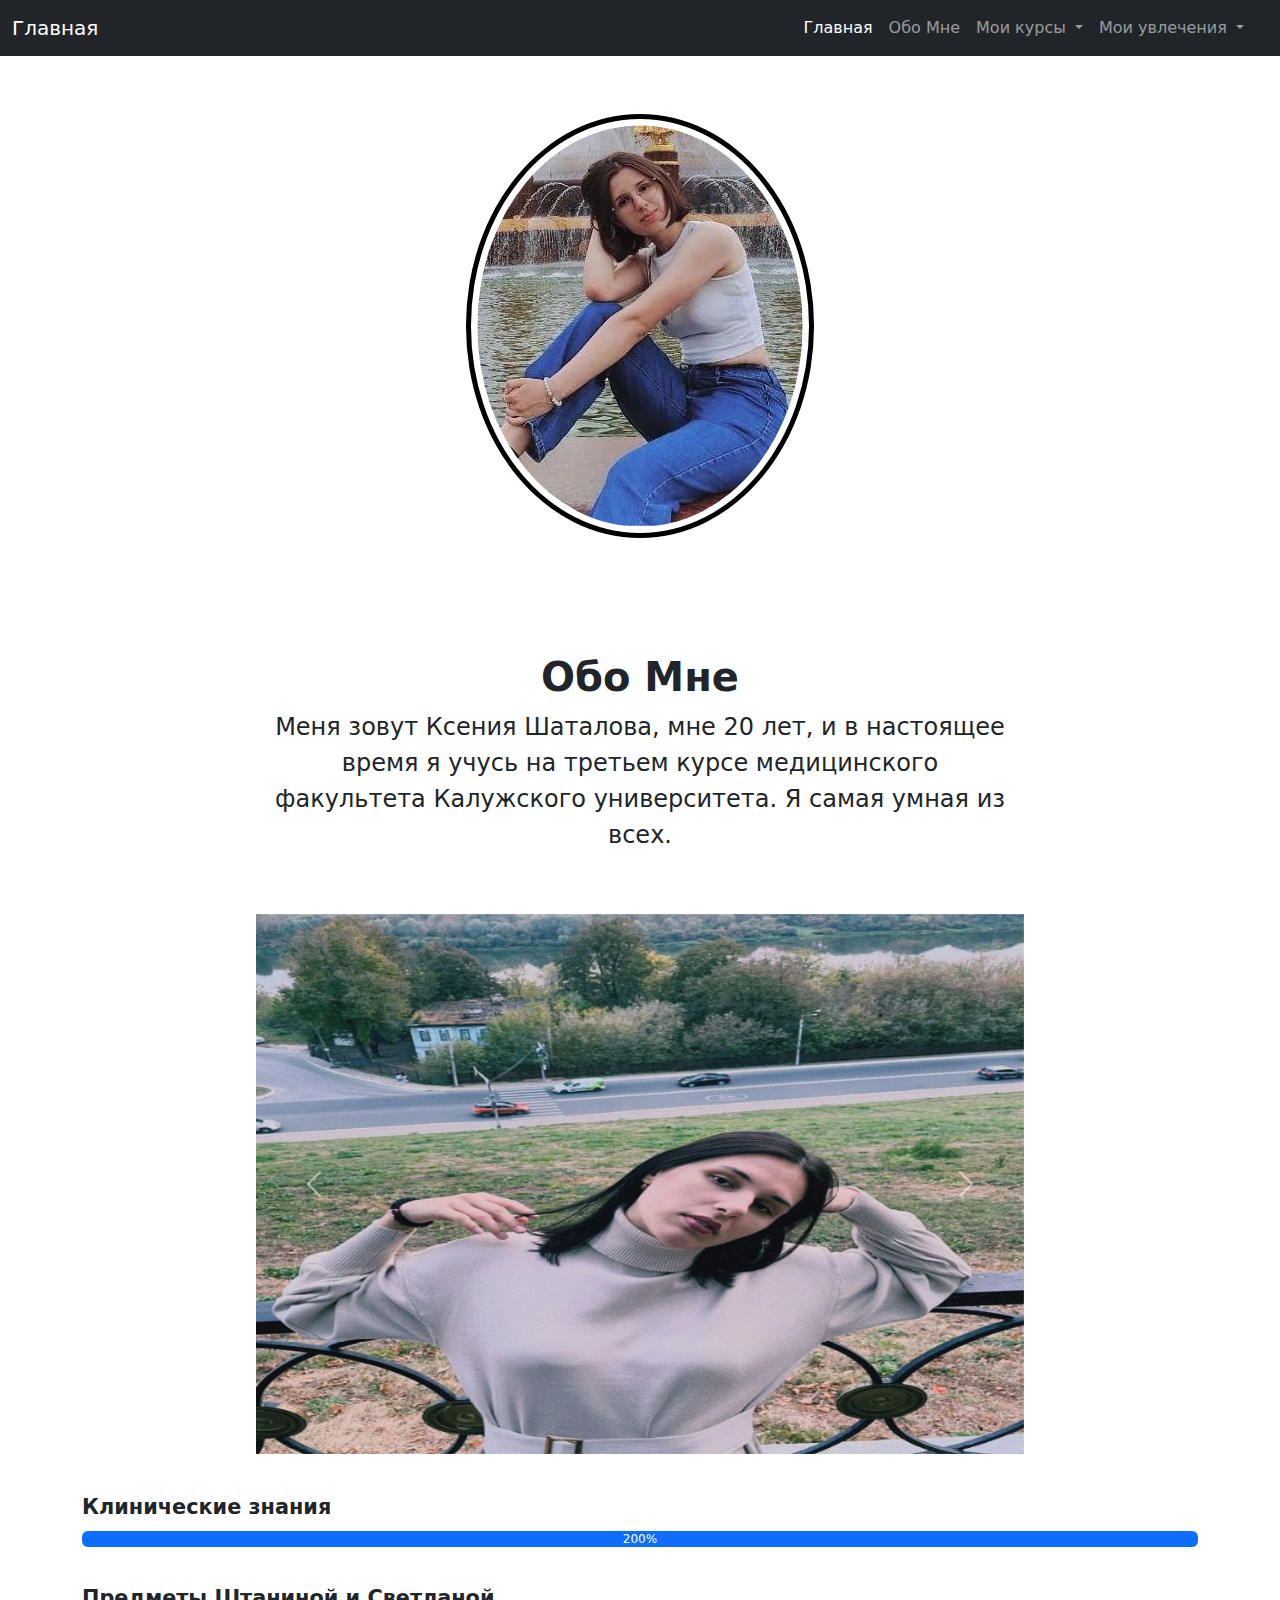
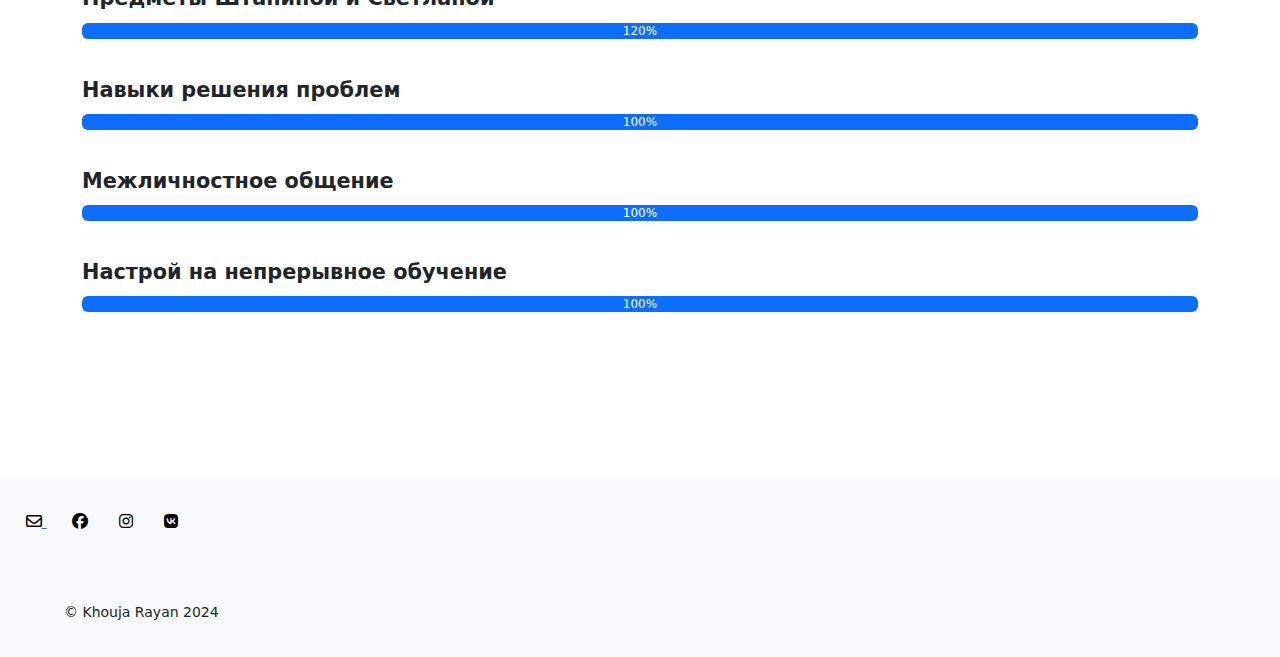
<file: index.html>
<!DOCTYPE html>
<html lang="en">
<head>
    <meta charset="UTF-8">
    <meta name="viewport" content="width=device-width, initial-scale=1.0">
    <link rel="stylesheet" href="css/style.css">
    <link href="https://cdn.jsdelivr.net/npm/bootstrap@5.3.3/dist/css/bootstrap.min.css" rel="stylesheet" integrity="sha384-QWTKZyjpPEjISv5WaRU9OFeRpok6YctnYmDr5pNlyT2bRjXh0JMhjY6hW+ALEwIH" crossorigin="anonymous">
    <link rel="stylesheet" href="https://cdnjs.cloudflare.com/ajax/libs/font-awesome/6.6.0/css/all.min.css">
    <link href="css/lightbox.css" rel="stylesheet">
    <link rel="icon" href="images/favicon.png" type="image/png">
    <title>Д.К.С</title>
</head>
<body class="light-mode">
  <a href="#main" tabindex="0">Skip to main content</a>
    <header>
        <nav class="navbar navbar-expand-lg navbar-dark bg-dark fixed-top">
            <div class="container-fluid">
              <a class="navbar-brand" href="#">Главная</a>
              <button class="navbar-toggler" type="button" data-bs-toggle="offcanvas" data-bs-target="#offcanvasDarkNavbar" aria-controls="offcanvasDarkNavbar" aria-label="Toggle navigation">
                <span class="navbar-toggler-icon"></span>
              </button>
              <div class="offcanvas offcanvas-end text-bg-dark" tabindex="-1" id="offcanvasDarkNavbar" aria-labelledby="offcanvasDarkNavbarLabel">
                <div class="offcanvas-header">
                  <span class="offcanvas-title" id="offcanvasDarkNavbarLabel">меню</span>
                  <button type="button" class="btn-close btn-close-white" data-bs-dismiss="offcanvas" aria-label="Close"></button>
                </div>
                <div class="offcanvas-body">
                  <ul class="navbar-nav justify-content-end flex-grow-1 pe-3">
                    <li class="nav-item">
                      <a class="nav-link active" aria-current="page" href="index.html">Главная</a>
                    </li>
                    <li class="nav-item">
                      <a class="nav-link" href="about_me.html">Обо Мне</a>
                    </li>
                    <li class="nav-item dropdown">
                        <a class="nav-link dropdown-toggle" href="my_courses.html" role="button" data-bs-toggle="dropdown" aria-expanded="false">
                          Мои курсы
                        </a>
                        <ul class="dropdown-menu dropdown-menu-dark">
                          <li><a class="dropdown-item" href="my_courses.html#tksu">Калужский государственный<br>университет</a></li>
                        </ul>
                      </li>
                      <li class="nav-item dropdown">
                          <a class="nav-link dropdown-toggle" href="my_hobbies.html" role="button" data-bs-toggle="dropdown" aria-expanded="false">
                            Мои увлечения
                          </a>
                          <ul class="dropdown-menu dropdown-menu-dark">
                            <li><a class="dropdown-item" href="my_hobbies.html#learning">Прогресс</a></li>
                            <li>
                              <hr class="dropdown-divider">
                            </li>
                            <li><a class="dropdown-item" href="my_hobbies.html#staying_fit">Оставаться в форме</a></li>
                          </ul>
                      </li>
                  </ul>
                </div>
              </div>
            </div>
          </nav>
    </header>

    
<figure class="my_photo"><img src="images/Ksousha.jpg" alt="My professional photo" title="Yeah, this is me :&#41;">
</figure>
<div class="container">
  <div class="row justify-content-md-center">
    <div class="col-12 col-md-10 col-lg-8">

   
<section id="main">
    <h1 tabindex="0">Обо Мне</h1>
    <p>Меня зовут Ксения Шаталова, мне 20 лет, и в настоящее время я учусь на третьем курсе медицинского факультета Калужского
    университета. Я самая умная из всех.</p>
</section>
</div>
</div>
</div>

<div class="carrousel">
     <div id="carouselExampleAutoplaying" class="carousel slide" data-bs-ride="carousel">
      <div class="carousel-inner">
      <div class="carousel-item active">
      <img src="images/Ksousha_1.jpg" class="d-block w-100" alt="Yeah i'm beautiful">
      </div>
      <div class="carousel-item">
      <img src="images/Ksousha_7.jpg" class="d-block w-100" alt="Me in the sea">
      </div>
      <div class="carousel-item">
      <img src="images/Ksousha_8.jpg" class="d-block w-100" alt="Me in the sea too">
      </div>
      <div class="carousel-item">
      <img src="images/Ksousha_4.jpg" class="d-block w-100" alt="Me at the Museum">
      </div>
    </div>
     <button class="carousel-control-prev" type="button" data-bs-target="#carouselExampleAutoplaying" data-bs-slide="prev">
      <span class="carousel-control-prev-icon" aria-hidden="true"></span>
      <span class="visually-hidden">Previous</span>
    </button>
    <button class="carousel-control-next" type="button" data-bs-target="#carouselExampleAutoplaying" data-bs-slide="next">
      <span class="carousel-control-next-icon" aria-hidden="true"></span>
      <span class="visually-hidden">Next</span>
    </button>
  </div>
</div>


<div class="container skills-container">
  <div class="row">
      <div class="col-12 skill">
          <span class="skill-name">Клинические знания</span>
          <div class="progress">
              <div class="progress-bar" style="width: 100%;">200%</div>
          </div>
      </div>

      <div class="col-12 skill">
          <span class="skill-name">Предметы Штаниной и Светланой</span>
          <div class="progress">
              <div class="progress-bar" style="width: 100%;">120%</div>
          </div>
      </div>

      <div class="col-12 skill">
          <span class="skill-name">Навыки решения проблем</span>
          <div class="progress">
              <div class="progress-bar" style="width: 100%;">100%</div>
          </div>
      </div>

      <div class="col-12 skill">
          <span class="skill-name">Межличностное общение</span>
          <div class="progress">
              <div class="progress-bar" style="width: 100%;">100%</div>
          </div>
      </div>

      <div class="col-12 skill">
          <span class="skill-name">Настрой на непрерывное обучение</span>
          <div class="progress">
              <div class="progress-bar" style="width: 100%;">100%</div>
          </div>
      </div>
  </div>
</div>

<!-- Fenêtre modale pour envoyer un email -->
<div class="modal fade" id="emailModal" tabindex="-1" aria-labelledby="emailModalLabel" aria-hidden="true">
  <div class="modal-dialog">
      <div class="modal-content">
          <div class="modal-header">
              <span class="modal-title" id="emailModalLabel">Send an email</span>
              <button type="button" class="btn-close" data-bs-dismiss="modal" aria-label="Close"></button>
          </div>
          <div class="modal-body">
              <form id="emailForm">
                  <div class="mb-3">
                      <label for="emailAddress" class="form-label">Your email</label>
                      <input type="email" class="form-control" id="emailAddress" required>
                  </div>
                  <div class="mb-3">
                      <label for="emailSubject" class="form-label">Subject</label>
                      <input type="text" class="form-control" id="emailSubject" required>
                  </div>
                  <div class="mb-3">
                      <label for="emailBody" class="form-label">Message</label>
                      <textarea class="form-control" id="emailBody" rows="3" required></textarea>
                  </div>
                  <button type="submit" class="btn btn-primary">Send</button>
              </form>
          </div>
      </div>
  </div>
</div>
<!-- Toast de confirmation d'envoi d'email -->
<div class="toast-container position-fixed bottom-0 end-0 p-3">
  <div id="emailToast" class="toast" role="alert" aria-live="assertive" aria-atomic="true">
      <div class="toast-header">
          <strong class="me-auto">Notification</strong>
          <button type="button" class="btn-close" data-bs-dismiss="toast" aria-label="Close"></button>
      </div>
      <div class="toast-body">
          Your email has been sent!
      </div>
  </div>
</div>


    <footer>

        <div class="icones">

          <!-- Bouton d'email qui ouvre la modale -->
        <a href="#" data-bs-toggle="modal" data-bs-target="#emailModal" aria-label="Send me an email">
          <i class="fa-regular fa-envelope" title="Send me an email"></i>
      </a>

            <a href="https://facebook.com" aria-label="Follow me on Facebook" target="_blank">
                <i class="fa-brands fa-facebook" title="Follow me on Facebook"></i></a>

            <a href="https://www.instagram.com/kkksht_up" aria-label="Follow me on Instagram" target="_blank">
            <i class="fa-brands fa-instagram" title="Follow me on Instagram"></i></a>

            <a href="https://vk.com/kkksht_up" aria-label="Follow me on VK" target="_blank">
            <i class="fa-brands fa-vk" title="Follow me on VK"></i></a>
        </div>

        <small>&copy; Khouja Rayan 2024</small>
    </footer>
    <script src="https://cdn.jsdelivr.net/npm/bootstrap@5.3.3/dist/js/bootstrap.bundle.min.js" integrity="sha384-YvpcrYf0tY3lHB60NNkmXc5s9fDVZLESaAA55NDzOxhy9GkcIdslK1eN7N6jIeHz" crossorigin="anonymous"></script>

    <script src="js/script.js"></script>

    <script src="js/lightbox-plus-jquery.js"></script>

</body>
</html>
</file>
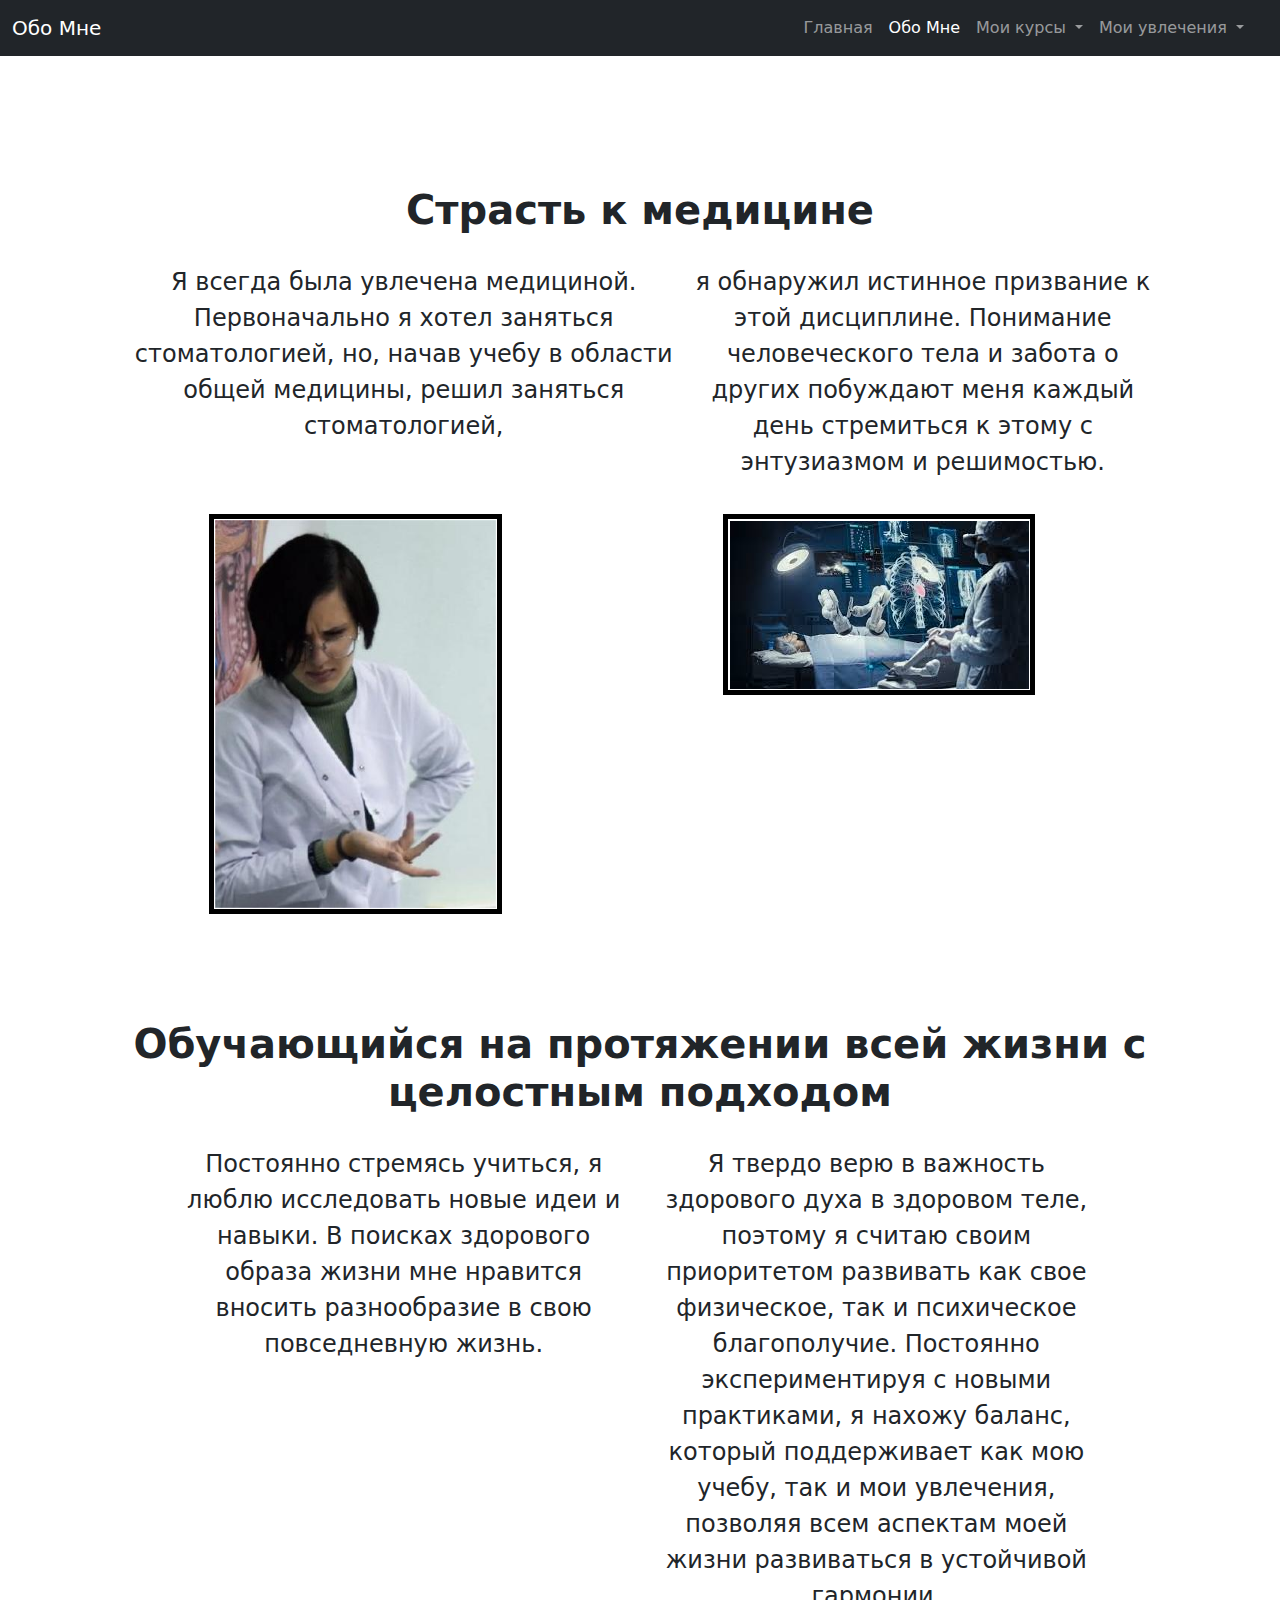
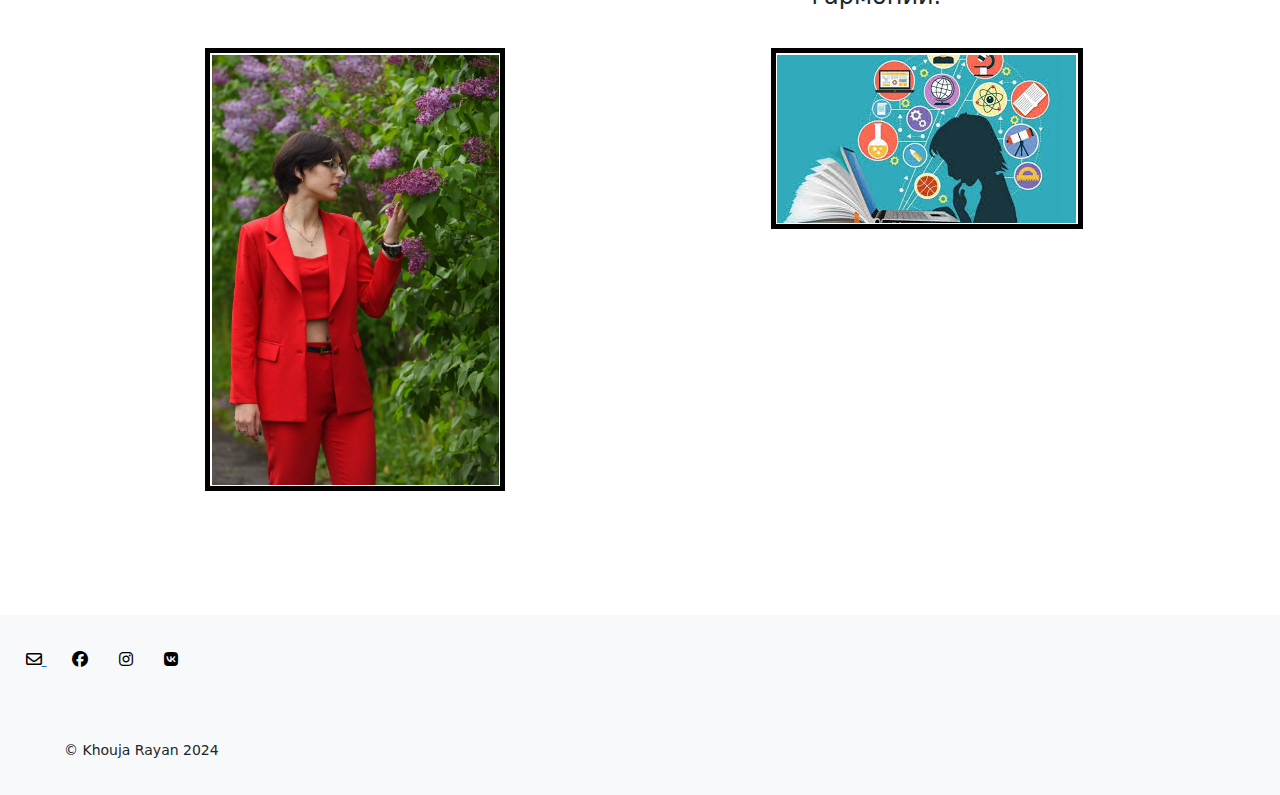
<file: about_me.html>
<!DOCTYPE html>
<html lang="en">
<head>
    <meta charset="UTF-8">
    <meta name="viewport" content="width=device-width, initial-scale=1.0">
    <link rel="stylesheet" href="css/style.css">
    <link href="https://cdn.jsdelivr.net/npm/bootstrap@5.3.3/dist/css/bootstrap.min.css" rel="stylesheet" integrity="sha384-QWTKZyjpPEjISv5WaRU9OFeRpok6YctnYmDr5pNlyT2bRjXh0JMhjY6hW+ALEwIH" crossorigin="anonymous">
    <link rel="stylesheet" href="https://cdnjs.cloudflare.com/ajax/libs/font-awesome/6.6.0/css/all.min.css">
    <link href="css/lightbox.css" rel="stylesheet">
    <link rel="icon" href="images/favicon.png" type="image/png">
    <title>Д.К.С</title>
</head>
<body>
  <a href="#main" tabindex="0">Skip to main content</a>
    <header>
        <nav class="navbar navbar-expand-lg navbar-dark bg-dark fixed-top">
            <div class="container-fluid">
              <a class="navbar-brand" href="#">Обо Мне</a>
              <button class="navbar-toggler" type="button" data-bs-toggle="offcanvas" data-bs-target="#offcanvasDarkNavbar" aria-controls="offcanvasDarkNavbar" aria-label="Toggle navigation">
                <span class="navbar-toggler-icon"></span>
              </button>
              <div class="offcanvas offcanvas-end text-bg-dark" tabindex="-1" id="offcanvasDarkNavbar" aria-labelledby="offcanvasDarkNavbarLabel">
                <div class="offcanvas-header">
                  <span class="offcanvas-title" id="offcanvasDarkNavbarLabel">меню</span>
                  <button type="button" class="btn-close btn-close-white" data-bs-dismiss="offcanvas" aria-label="Close"></button>
                </div>
                <div class="offcanvas-body">
                  <ul class="navbar-nav justify-content-end flex-grow-1 pe-3">
                    <li class="nav-item">
                      <a class="nav-link" aria-current="page" href="index.html">Главная</a>
                    </li>
                    <li class="nav-item">
                      <a class="nav-link active" href="about_me.html">Обо Мне</a>
                    </li>
                    <li class="nav-item dropdown">
                        <a class="nav-link dropdown-toggle" href="my_courses.html" role="button" data-bs-toggle="dropdown" aria-expanded="false">
                          Мои курсы
                        </a>
                        <ul class="dropdown-menu dropdown-menu-dark">
                          <li><a class="dropdown-item" href="my_courses.html#tksu">Калужский государственный<br>университет</a></li>
                        </ul>
                      </li>
                      <li class="nav-item dropdown">
                          <a class="nav-link dropdown-toggle" href="my_hobbies.html" role="button" data-bs-toggle="dropdown" aria-expanded="false">
                            Мои увлечения
                          </a>
                          <ul class="dropdown-menu dropdown-menu-dark">
                            <li><a class="dropdown-item" href="my_hobbies.html#learning">Прогресс</a></li>
                            <li>
                              <hr class="dropdown-divider">
                            </li>
                            <li><a class="dropdown-item" href="my_hobbies.html#staying_fit">Оставаться в форме</a></li>
                          </ul>
                      </li>
                  </ul>
                </div>
              </div>
            </div>
          </nav>
    </header>
    
    

  <div class="container">
    <div class="row justify-content-md-center">

      <section id="main">
        <h1>Страсть к медицине</h1>
        <div class="text col-12 col-md-10 col-lg-6">
        <p>Я всегда была увлечена медициной. Первоначально я хотел заняться стоматологией, но, начав учебу в области общей
        медицины, решил заняться стоматологией,</p>
          </div>
          <div class="text col-12 col-md-10 col-lg-5">
          <p>я обнаружил истинное призвание к этой дисциплине. Понимание человеческого тела и забота о других побуждают меня каждый
          день стремиться к этому с энтузиазмом и решимостью.</p>
        </div>
      </section>

      <div class="images col-12 col-md-10 col-lg-5">
        <figure>
          <a href="images/Ksousha_6.jpg" data-lightbox="image-1" data-title="">
        <img src="images/Ksousha_6.jpg" height="400vh"  alt="Medicine: A Journey of Understanding, Compassion, and the Pursuit of Knowledge">
        </a>
        <figcaption></figcaption>
        </figure>
      </div>

      <div class="images col-12 col-md-10 col-lg-6">
      <figure>
        <a href="images/medecine_et_technologie.jpg" data-lightbox="image-1" data-title="">
      <img src="images/medecine_et_technologie.jpg" alt="Medicine: A Commitment to Healing and Scientific Exploration">
      </a>
      <figcaption></figcaption>
      </figure>
      </div>
    

    <section>
      <h1>Обучающийся на протяжении всей жизни с целостным подходом</h1>
      <div class="text col-12 col-md-10 col-lg-5">
        <p>Постоянно стремясь учиться, я люблю исследовать новые идеи и навыки. В поисках здорового образа жизни мне нравится
        вносить разнообразие в свою повседневную жизнь.</p>
      </div>

      <div class="text col-12 col-md-10 col-lg-5">
        <p>Я твердо верю в важность здорового духа в здоровом теле, поэтому я считаю своим приоритетом развивать как свое
        физическое, так и психическое благополучие. Постоянно экспериментируя с новыми практиками, я нахожу баланс, который
        поддерживает как мою учебу, так и мои увлечения, позволяя всем аспектам моей жизни развиваться в устойчивой гармонии.</p>
      </div>
    </section>

    <div class="images col-12 col-md-10 col-lg-6">
      <figure>
        <a href="images/Ksousha_8.jpg" data-lightbox="image-1" data-title="">
        <img src="images/Ksousha_8.jpg" width="300vh" alt="A Healthy Mind in a Healthy Body: Balancing Physical and Mental Well-being">
        </a>
      <figcaption></figcaption>
      </figure>
    </div>

    <div class="images col-12 col-md-10 col-lg-6">
      <figure>
        <a href="images/apprentissage.jpg" data-lightbox="image-1" data-title="">
      <img src="images/apprentissage.jpg" alt="Lifelong Learning: Embracing Growth and Knowledge at Every Step">
      </a>
      <figcaption></figcaption>
      </figure>
    </div>


  </div>
</div>



<!-- Fenêtre modale pour envoyer un email -->
<div class="modal fade" id="emailModal" tabindex="-1" aria-labelledby="emailModalLabel" aria-hidden="true">
  <div class="modal-dialog">
      <div class="modal-content">
          <div class="modal-header">
              <span class="modal-title" id="emailModalLabel">Send an email</span>
              <button type="button" class="btn-close" data-bs-dismiss="modal" aria-label="Close"></button>
          </div>
          <div class="modal-body">
              <form id="emailForm">
                  <div class="mb-3">
                      <label for="emailAddress" class="form-label">Your email</label>
                      <input type="email" class="form-control" id="emailAddress" required>
                  </div>
                  <div class="mb-3">
                      <label for="emailSubject" class="form-label">Subject</label>
                      <input type="text" class="form-control" id="emailSubject" required>
                  </div>
                  <div class="mb-3">
                      <label for="emailBody" class="form-label">Message</label>
                      <textarea class="form-control" id="emailBody" rows="3" required></textarea>
                  </div>
                  <button type="submit" class="btn btn-primary">Send</button>
              </form>
          </div>
      </div>
  </div>
</div>

<!-- Toast de confirmation d'envoi d'email -->
<div class="toast-container position-fixed bottom-0 end-0 p-3">
  <div id="emailToast" class="toast" role="alert" aria-live="assertive" aria-atomic="true">
      <div class="toast-header">
          <strong class="me-auto">Notification</strong>
          <button type="button" class="btn-close" data-bs-dismiss="toast" aria-label="Close"></button>
      </div>
      <div class="toast-body">
          Your email has been sent!
      </div>
  </div>
</div>


    <footer>
    
      <div class="icones">
    
        <!-- Bouton d'email qui ouvre la modale -->
        <a href="#" data-bs-toggle="modal" data-bs-target="#emailModal" aria-label="Send me an email">
          <i class="fa-regular fa-envelope" title="Send me an email"></i>
        </a>
    
        <a href="https://facebook.com" aria-label="Follow me on Facebook" target="_blank">
          <i class="fa-brands fa-facebook" title="Follow me on Facebook"></i></a>
    
        <a href="https://www.instagram.com/kkksht_up" aria-label="Follow me on Instagram" target="_blank">
          <i class="fa-brands fa-instagram" title="Follow me on Instagram"></i></a>
    
        <a href="https://vk.com/kkksht_up" aria-label="Follow me on VK" target="_blank">
          <i class="fa-brands fa-vk" title="Follow me on VK"></i></a>
      </div>
    
      <small>&copy; Khouja Rayan 2024</small>
    </footer>
    <script src="https://cdn.jsdelivr.net/npm/bootstrap@5.3.3/dist/js/bootstrap.bundle.min.js" integrity="sha384-YvpcrYf0tY3lHB60NNkmXc5s9fDVZLESaAA55NDzOxhy9GkcIdslK1eN7N6jIeHz" crossorigin="anonymous"></script>


    <script src="js/script.js"></script>

    <script src="js/lightbox-plus-jquery.js"></script>

</body>
</html>
</file>
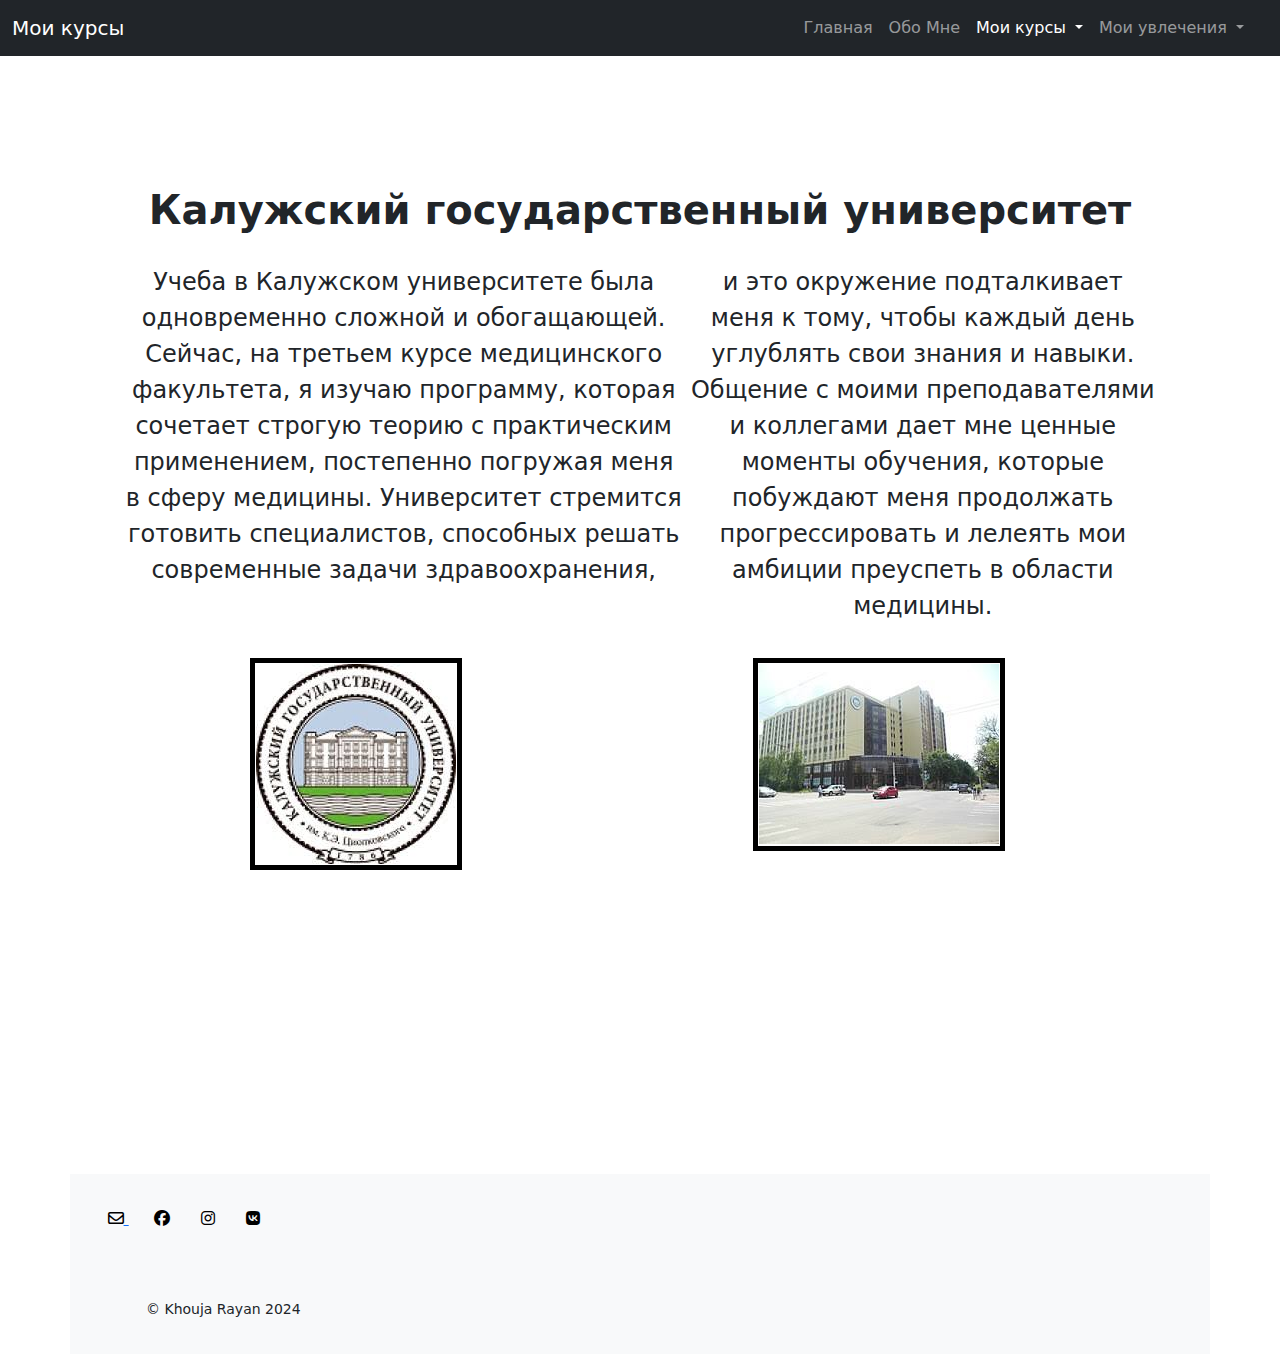
<file: my_courses.html>
<!DOCTYPE html>
<html lang="en">
<head>
    <meta charset="UTF-8">
    <meta name="viewport" content="width=device-width, initial-scale=1.0">
    <link rel="stylesheet" href="css/style.css">
    <link href="https://cdn.jsdelivr.net/npm/bootstrap@5.3.3/dist/css/bootstrap.min.css" rel="stylesheet" integrity="sha384-QWTKZyjpPEjISv5WaRU9OFeRpok6YctnYmDr5pNlyT2bRjXh0JMhjY6hW+ALEwIH" crossorigin="anonymous">
    <link rel="stylesheet" href="https://cdnjs.cloudflare.com/ajax/libs/font-awesome/6.6.0/css/all.min.css">
    <link href="css/lightbox.css" rel="stylesheet">
    <link rel="icon" href="images/favicon.png" type="image/png">
    <title>Д.К.С</title>
</head>
<body>
  <a href="#tksu" tabindex="0">Skip to main content</a>
    <header>
        <nav class="navbar navbar-expand-lg navbar-dark bg-dark fixed-top">
            <div class="container-fluid">
              <a class="navbar-brand" href="#">Мои курсы</a>
              <button class="navbar-toggler" type="button" data-bs-toggle="offcanvas" data-bs-target="#offcanvasDarkNavbar" aria-controls="offcanvasDarkNavbar" aria-label="Toggle navigation">
                <span class="navbar-toggler-icon"></span>
              </button>
              <div class="offcanvas offcanvas-end text-bg-dark" tabindex="-1" id="offcanvasDarkNavbar" aria-labelledby="offcanvasDarkNavbarLabel">
                <div class="offcanvas-header">
                  <h5 class="offcanvas-title" id="offcanvasDarkNavbarLabel">меню</h5>
                  <button type="button" class="btn-close btn-close-white" data-bs-dismiss="offcanvas" aria-label="Close"></button>
                </div>
                <div class="offcanvas-body">
                  <ul class="navbar-nav justify-content-end flex-grow-1 pe-3">
                    <li class="nav-item">
                      <a class="nav-link" aria-current="page" href="index.html">Главная</a>
                    </li>
                    <li class="nav-item">
                      <a class="nav-link" href="about_me.html">Обо Мне</a>
                    </li>
                    <li class="nav-item dropdown">
                        <a class="nav-link dropdown-toggle active" href="my_courses.html" role="button" data-bs-toggle="dropdown" aria-expanded="false">
                          Мои курсы
                        </a>
                        <ul class="dropdown-menu dropdown-menu-dark">
                          <li><a class="dropdown-item" href="my_courses.html#tksu">Калужский государственный<br>университет</a></li>
                        </ul>
                      </li>
                      <li class="nav-item dropdown">
                          <a class="nav-link dropdown-toggle" href="my_hobbies.html" role="button" data-bs-toggle="dropdown" aria-expanded="false">
                            Мои увлечения
                          </a>
                          <ul class="dropdown-menu dropdown-menu-dark">
                            <li><a class="dropdown-item" href="my_hobbies.html#learning">Прогресс</a></li>
                            <li>
                              <hr class="dropdown-divider">
                            </li>
                            <li><a class="dropdown-item" href="my_hobbies.html#staying_fit">Оставаться в форме</a></li>
                          </ul>
                      </li>
                  </ul>
                </div>
              </div>
            </div>
          </nav>
    </header>
    

    <div class="container">
      <div class="row justify-content-md-center">


        <section id="tksu">
          <h1>Калужский государственный университет</h1>
          <div class="text col-12 col-md-10 col-lg-6">
          <p>Учеба в Калужском университете была одновременно сложной и обогащающей. Сейчас, на третьем курсе медицинского
          факультета, я изучаю программу, которая сочетает строгую теорию с практическим применением, постепенно погружая меня в
          сферу медицины. Университет стремится готовить специалистов, способных решать современные задачи здравоохранения,</p>
            </div>
            <div class="text col-12 col-md-10 col-lg-5">
            <p>и это окружение подталкивает меня к тому, чтобы каждый день углублять свои знания и навыки. Общение с моими
            преподавателями и коллегами дает мне ценные моменты обучения, которые побуждают меня продолжать прогрессировать и
            лелеять мои амбиции преуспеть в области медицины.</p>
          </div>
        </section>
  
        <div class="images col-12 col-md-10 col-lg-5">
          <figure>
            <a href="images/tksu_logo.jpg" data-lightbox="image-1" data-title="">
          <img src="images/tksu_logo.jpg" alt="Emblem of the University of Kaluga, symbol of excellence and commitment">
          </a>
          <figcaption></figcaption>
          </figure>
        </div>
  
        <div class="images col-12 col-md-10 col-lg-6">
        <figure>
          <a href="images/tksu.jpg" data-lightbox="image-1" data-title="">
        <img src="images/tksu.jpg" alt="University of Kaluga: Where my passion for medicine comes to life">
        </a>
        <figcaption></figcaption>
        </figure>
        </div>

        <div class="col-12">
        <iframe class="map" src="https://www.google.com/maps/embed?pb=!1m18!1m12!1m3!1d1276.7113183375052!2d36.27228189855295!3d54.50923209521091!2m3!1f0!2f0!3f0!3m2!1i1024!2i768!4f13.1!3m3!1m2!1s0x4134bbc4d673a31f%3A0x74b9ba83a1104cf5!2sKaluzhskiy%20Gosudarstvennyy%20Universitet%20Im.%20K.%20E.%20Tsiolkovskogo!5e1!3m2!1sde!2sde!4v1731618065168!5m2!1sde!2sde" allowfullscreen="" loading="lazy" referrerpolicy="no-referrer-when-downgrade" title="Google maps Showing the location of the State University of Kaluga"></iframe>
        </div>
      
  
<!-- Fenêtre modale pour envoyer un email -->
<div class="modal fade" id="emailModal" tabindex="-1" aria-labelledby="emailModalLabel" aria-hidden="true">
  <div class="modal-dialog">
      <div class="modal-content">
          <div class="modal-header">
              <span class="modal-title" id="emailModalLabel">Send an email</span>
              <button type="button" class="btn-close" data-bs-dismiss="modal" aria-label="Close"></button>
          </div>
          <div class="modal-body">
              <form id="emailForm">
                  <div class="mb-3">
                      <label for="emailAddress" class="form-label">Your email</label>
                      <input type="email" class="form-control" id="emailAddress" required>
                  </div>
                  <div class="mb-3">
                      <label for="emailSubject" class="form-label">Subject</label>
                      <input type="text" class="form-control" id="emailSubject" required>
                  </div>
                  <div class="mb-3">
                      <label for="emailBody" class="form-label">Message</label>
                      <textarea class="form-control" id="emailBody" rows="3" required></textarea>
                  </div>
                  <button type="submit" class="btn btn-primary">Send</button>
              </form>
          </div>
      </div>
  </div>
</div>
<!-- Toast de confirmation d'envoi d'email -->
<div class="toast-container position-fixed bottom-0 end-0 p-3">
  <div id="emailToast" class="toast" role="alert" aria-live="assertive" aria-atomic="true">
      <div class="toast-header">
          <strong class="me-auto">Notification</strong>
          <button type="button" class="btn-close" data-bs-dismiss="toast" aria-label="Close"></button>
      </div>
      <div class="toast-body">
          Your email has been sent!
      </div>
  </div>
</div>


    <footer>
    
      <div class="icones">
    
        <!-- Bouton d'email qui ouvre la modale -->
        <a href="#" data-bs-toggle="modal" data-bs-target="#emailModal" aria-label="Send me an email">
          <i class="fa-regular fa-envelope" title="Send me an email"></i>
        </a>
    
        <a href="https://facebook.com" aria-label="Follow me on Facebook" target="_blank">
          <i class="fa-brands fa-facebook" title="Follow me on Facebook"></i></a>
    
        <a href="https://www.instagram.com/kkksht_up" aria-label="Follow me on Instagram" target="_blank">
          <i class="fa-brands fa-instagram" title="Follow me on Instagram"></i></a>
    
        <a href="https://vk.com/kkksht_up" aria-label="Follow me on VK" target="_blank">
          <i class="fa-brands fa-vk" title="Follow me on VK"></i></a>
      </div>
    
      <small>&copy; Khouja Rayan 2024</small>
    </footer>
    <script src="https://cdn.jsdelivr.net/npm/bootstrap@5.3.3/dist/js/bootstrap.bundle.min.js" integrity="sha384-YvpcrYf0tY3lHB60NNkmXc5s9fDVZLESaAA55NDzOxhy9GkcIdslK1eN7N6jIeHz" crossorigin="anonymous"></script>

    <script src="js/script.js"></script>

    <script src="js/lightbox-plus-jquery.js"></script>

</body>
</html>
</file>
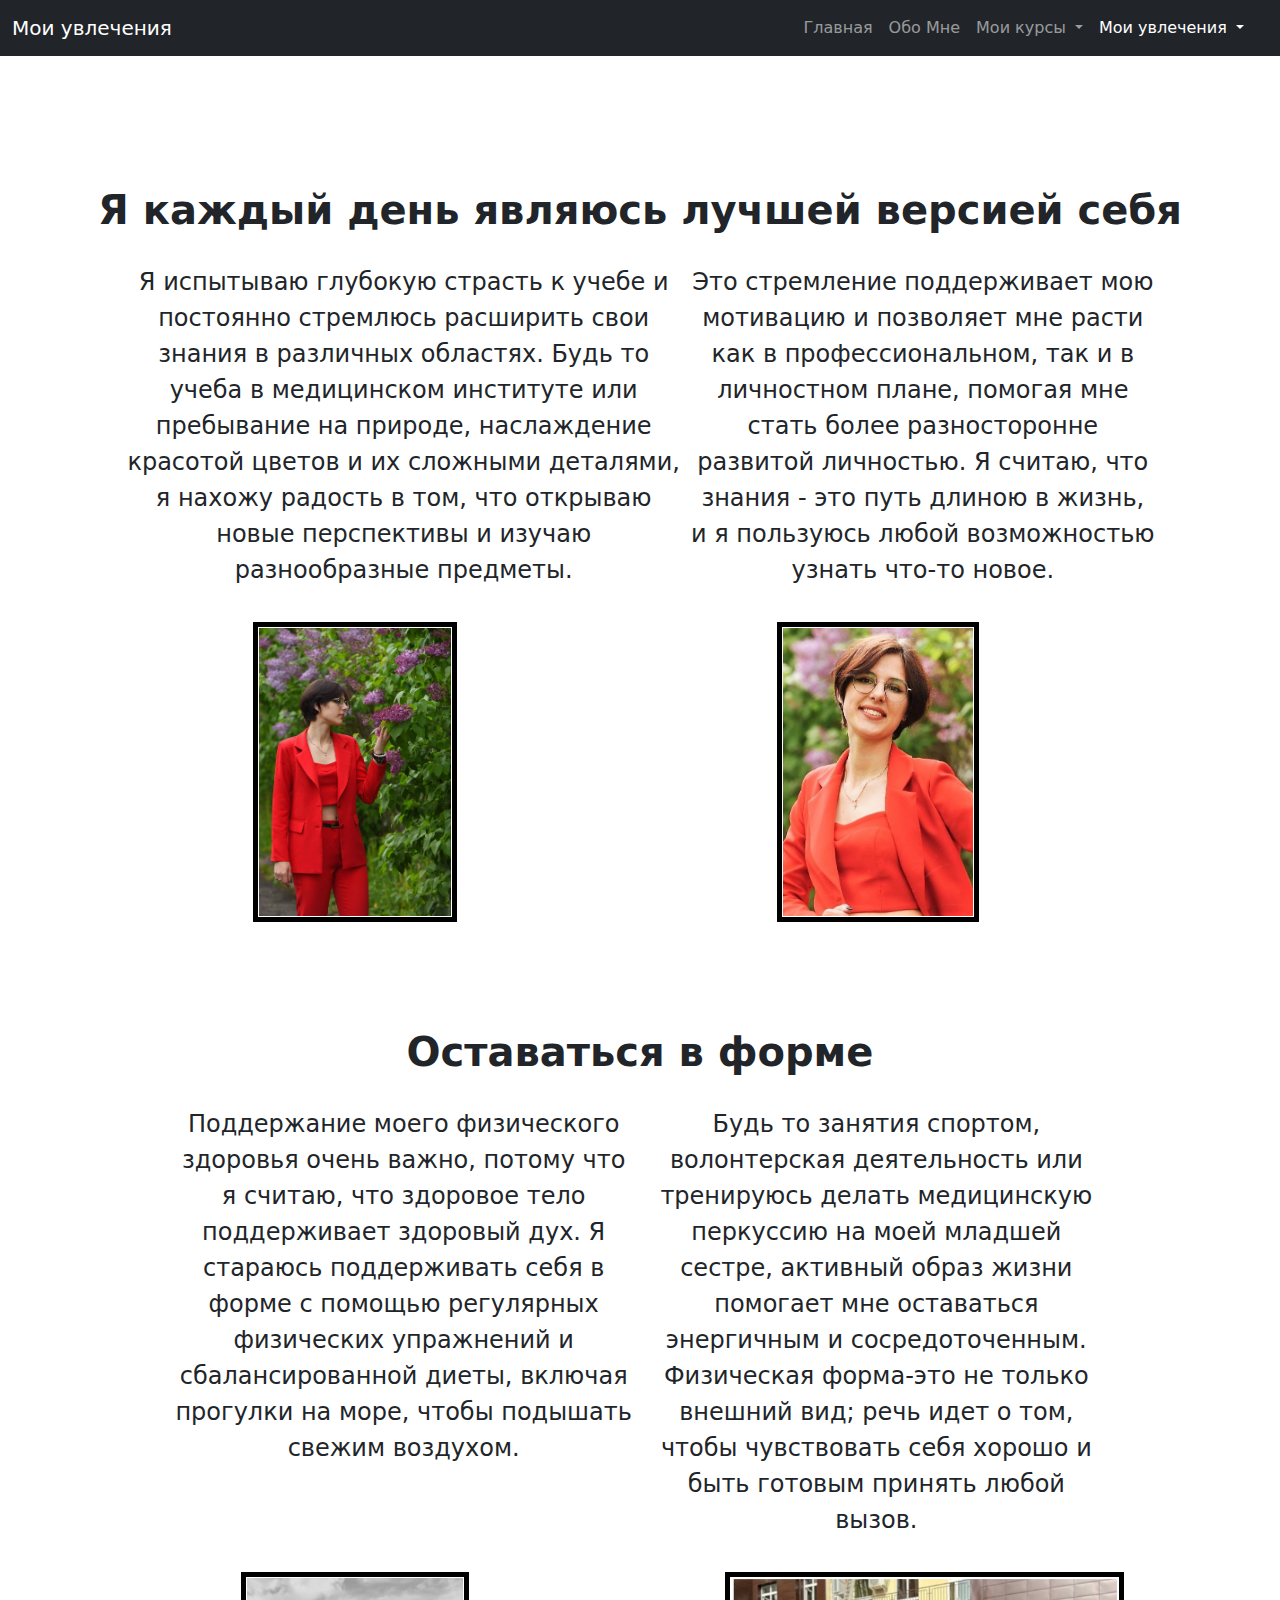
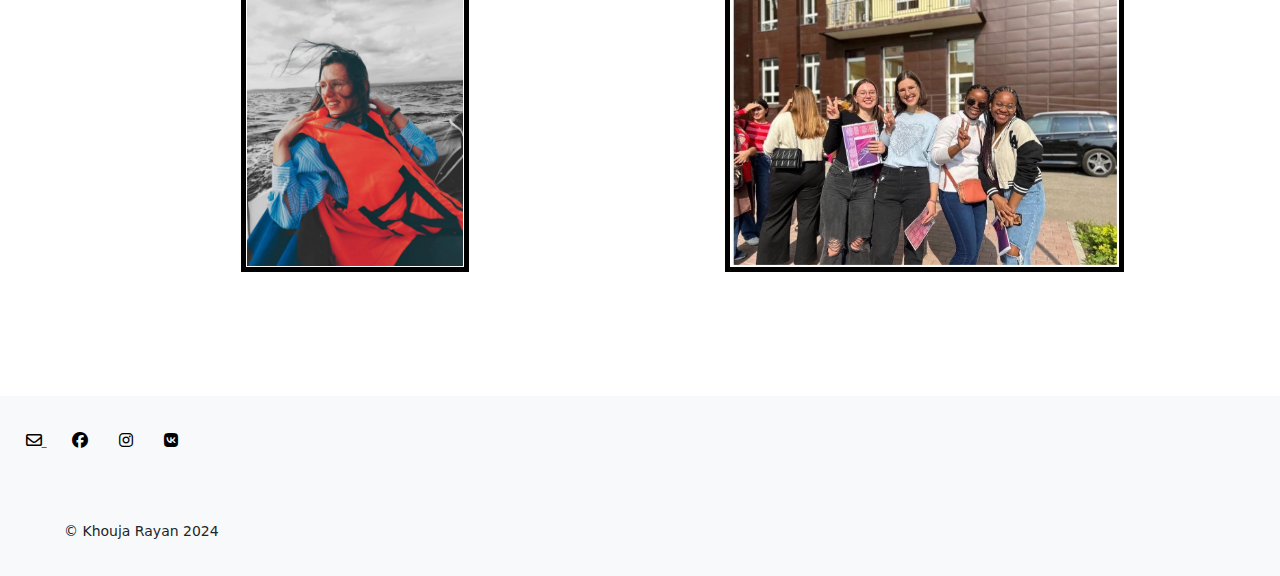
<file: my_hobbies.html>
<!DOCTYPE html>
<html lang="en">
<head>
    <meta charset="UTF-8">
    <meta name="viewport" content="width=device-width, initial-scale=1.0">
    <link rel="stylesheet" href="css/style.css">
    <link href="https://cdn.jsdelivr.net/npm/bootstrap@5.3.3/dist/css/bootstrap.min.css" rel="stylesheet" integrity="sha384-QWTKZyjpPEjISv5WaRU9OFeRpok6YctnYmDr5pNlyT2bRjXh0JMhjY6hW+ALEwIH" crossorigin="anonymous">
    <link rel="stylesheet" href="https://cdnjs.cloudflare.com/ajax/libs/font-awesome/6.6.0/css/all.min.css">
    <link href="css/lightbox.css" rel="stylesheet">
    <link rel="icon" href="images/favicon.png" type="image/png">
    <title>Д.К.С</title>
</head>
<body>
  <a href="#learning" tabindex="0">Skip to main content</a>
    <header>
        <nav class="navbar navbar-expand-lg navbar-dark bg-dark fixed-top">
            <div class="container-fluid">
              <a class="navbar-brand" href="#">Мои увлечения</a>
              <button class="navbar-toggler" type="button" data-bs-toggle="offcanvas" data-bs-target="#offcanvasDarkNavbar" aria-controls="offcanvasDarkNavbar" aria-label="Toggle navigation">
                <span class="navbar-toggler-icon"></span>
              </button>
              <div class="offcanvas offcanvas-end text-bg-dark" tabindex="-1" id="offcanvasDarkNavbar" aria-labelledby="offcanvasDarkNavbarLabel">
                <div class="offcanvas-header">
                  <span class="offcanvas-title" id="offcanvasDarkNavbarLabel">меню</span>
                  <button type="button" class="btn-close btn-close-white" data-bs-dismiss="offcanvas" aria-label="Close"></button>
                </div>
                <div class="offcanvas-body">
                  <ul class="navbar-nav justify-content-end flex-grow-1 pe-3">
                    <li class="nav-item">
                      <a class="nav-link" aria-current="page" href="index.html">Главная</a>
                    </li>
                    <li class="nav-item">
                      <a class="nav-link" href="about_me.html">Обо Мне</a>
                    </li>
                    <li class="nav-item dropdown">
                      <a class="nav-link dropdown-toggle" href="my_courses.html" role="button" data-bs-toggle="dropdown" aria-expanded="false">
                        Мои курсы
                      </a>
                      <ul class="dropdown-menu dropdown-menu-dark">
                        <li><a class="dropdown-item" href="my_courses.html#tksu">Калужский государственный<br>университет</a></li>
                      </ul>
                    </li>
                    <li class="nav-item dropdown">
                        <a class="nav-link dropdown-toggle active" href="my_hobbies.html" role="button" data-bs-toggle="dropdown" aria-expanded="false">
                          Мои увлечения
                        </a>
                        <ul class="dropdown-menu dropdown-menu-dark">
                          <li><a class="dropdown-item" href="my_hobbies.html#learning">Прогресс</a></li>
  
                          <li>
                            <hr class="dropdown-divider">
                          </li>
                          <li><a class="dropdown-item" href="my_hobbies.html#staying_fit">Оставаться в форме</a></li>
                        </ul>
                      </li>
                  </ul>
                </div>
              </div>
            </div>
          </nav>
    </header>
    


    <div class="container">
      <div class="row justify-content-md-center">


        <section id="learning">
          <h1>Я каждый день являюсь лучшей версией себя</h1>
          <div class="text col-12 col-md-10 col-lg-6">
          <p>Я испытываю глубокую страсть к учебе и постоянно стремлюсь расширить свои знания в различных областях. Будь то учеба в
          медицинском институте или пребывание на природе, наслаждение красотой цветов и их сложными деталями, я нахожу радость в
          том, что открываю новые перспективы и изучаю разнообразные предметы.</p>
            </div>
            <div class="text col-12 col-md-10 col-lg-5">
            <p>Это стремление поддерживает мою мотивацию и позволяет мне расти как в профессиональном, так и в личностном плане,
            помогая мне стать более разносторонне развитой личностью. Я считаю, что знания - это путь длиною в жизнь, и я пользуюсь
            любой возможностью узнать что-то новое.</p>
          </div>
        </section>
  
        <div class="images col-12 col-md-10 col-lg-5">
          <figure>
            <a href="images/Ksousha_8.jpg" data-lightbox="image-1" data-title="">
          <img src="images/Ksousha_8.jpg" height="300vh" alt="Expanding Horizons: Learning Beyond the Classroom">
          </a>
          <figcaption></figcaption>
          </figure>
        </div>
  
        <div class="images col-12 col-md-10 col-lg-6">
        <figure>
          <a href="images/Ksousha_7.jpg" data-lightbox="image-1" data-title="">
        <img src="images/Ksousha_7.jpg" height="300vh" alt="Curiosity and Growth: The Journey of Lifelong Learning">
        </a>
        <figcaption></figcaption>
        </figure>
        </div>



      <section id="staying_fit">
        <h1>Оставаться в форме</h1>
        <div class="text col-12 col-md-10 col-lg-5">
          <p>Поддержание моего физического здоровья очень важно, потому что я считаю, что здоровое тело поддерживает здоровый дух. Я
          стараюсь поддерживать себя в форме с помощью регулярных физических упражнений и сбалансированной диеты, включая прогулки
          на море, чтобы подышать свежим воздухом.</p>
        </div>
  
        <div class="text col-12 col-md-10 col-lg-5">
          <p>Будь то занятия спортом, волонтерская деятельность или тренируюсь делать медицинскую перкуссию на моей младшей сестре,
          активный образ жизни помогает мне оставаться энергичным и сосредоточенным. Физическая форма-это не только внешний вид;
          речь идет о том, чтобы чувствовать себя хорошо и быть готовым принять любой вызов.</p>
        </div>
      </section>
  
      <div class="images col-12 col-md-10 col-lg-6">
        <figure>
          <a href="images/Ksousha_3.jpg" data-lightbox="image-1" data-title="">
        <img src="images/Ksousha_3.jpg" height="300vh" alt="Pushing Limits: Embracing Strength and Endurance with Every Workout">
        </a>
        <figcaption></figcaption>
        </figure>
      </div>
  
      <div class="images col-12 col-md-10 col-lg-6">
        <figure>
          <a href="images/Ksousha_9.jpg" data-lightbox="image-1" data-title="">
        <img src="images/Ksousha_9.jpg" height="300vh" alt="Finding Balance: Staying Active for a Healthy Body and Mind">
        </a>
        <figcaption></figcaption>
        </figure>
      </div>



      </div>
    </div>







<!-- Fenêtre modale pour envoyer un email -->
<div class="modal fade" id="emailModal" tabindex="-1" aria-labelledby="emailModalLabel" aria-hidden="true">
  <div class="modal-dialog">
      <div class="modal-content">
          <div class="modal-header">
              <span class="modal-title" id="emailModalLabel">Send an email</span>
              <button type="button" class="btn-close" data-bs-dismiss="modal" aria-label="Close"></button>
          </div>
          <div class="modal-body">
              <form id="emailForm">
                  <div class="mb-3">
                      <label for="emailAddress" class="form-label">Your email</label>
                      <input type="email" class="form-control" id="emailAddress" required>
                  </div>
                  <div class="mb-3">
                      <label for="emailSubject" class="form-label">Subject</label>
                      <input type="text" class="form-control" id="emailSubject" required>
                  </div>
                  <div class="mb-3">
                      <label for="emailBody" class="form-label">Message</label>
                      <textarea class="form-control" id="emailBody" rows="3" required></textarea>
                  </div>
                  <button type="submit" class="btn btn-primary">Send</button>
              </form>
          </div>
      </div>
  </div>
</div>
<!-- Toast de confirmation d'envoi d'email -->
<div class="toast-container position-fixed bottom-0 end-0 p-3">
  <div id="emailToast" class="toast" role="alert" aria-live="assertive" aria-atomic="true">
      <div class="toast-header">
          <strong class="me-auto">Notification</strong>
          <button type="button" class="btn-close" data-bs-dismiss="toast" aria-label="Close"></button>
      </div>
      <div class="toast-body">
          Your email has been sent!
      </div>
  </div>
</div>


    <footer>
    
      <div class="icones">
    
        <!-- Bouton d'email qui ouvre la modale -->
        <a href="#" data-bs-toggle="modal" data-bs-target="#emailModal" aria-label="Send me an email">
          <i class="fa-regular fa-envelope" title="Send me an email"></i>
        </a>
    
        <a href="https://facebook.com" aria-label="Follow me on Facebook" target="_blank">
          <i class="fa-brands fa-facebook" title="Follow me on Facebook"></i></a>
    
        <a href="https://www.instagram.com/kkksht_up" aria-label="Follow me on Instagram" target="_blank">
          <i class="fa-brands fa-instagram" title="Follow me on Instagram"></i></a>
    
        <a href="https://vk.com/kkksht_up" aria-label="Follow me on VK" target="_blank">
          <i class="fa-brands fa-vk" title="Follow me on VK"></i></a>
      </div>
    
      <small>&copy; Khouja Rayan 2024</small>
    </footer>
    <script src="https://cdn.jsdelivr.net/npm/bootstrap@5.3.3/dist/js/bootstrap.bundle.min.js" integrity="sha384-YvpcrYf0tY3lHB60NNkmXc5s9fDVZLESaAA55NDzOxhy9GkcIdslK1eN7N6jIeHz" crossorigin="anonymous"></script>

    <script src="js/script.js"></script>

    <script src="js/lightbox-plus-jquery.js"></script>

</body>
</html>
</file>
<file: css/style.css>
/* http://meyerweb.com/eric/tools/css/reset/ 
   v2.0 | 20110126
   License: none (public domain)
*/

html, body, div, span, applet, object, iframe,
h1, h2, h3, h4, h5, h6, p, blockquote, pre,
a, abbr, acronym, address, big, cite, code,
del, dfn, em, img, ins, kbd, q, s, samp,
small, strike, strong, sub, sup, tt, var,
b, u, i, center,
dl, dt, dd, ol, ul, li,
fieldset, form, label, legend,
table, caption, tbody, tfoot, thead, tr, th, td,
article, aside, canvas, details, embed, 
figure, figcaption, footer, header, hgroup, 
menu, nav, output, ruby, section, summary,
time, mark, audio, video {
	margin: 0;
	padding: 0;
	border: 0;
	font-size: 100%;
	font: inherit;
	vertical-align: baseline;
}
/* HTML5 display-role reset for older browsers */
article, aside, details, figcaption, figure, 
footer, header, hgroup, menu, nav, section {
	display: block;
}
body {
	line-height: 1;
}
ol, ul {
	list-style: none;
}
blockquote, q {
	quotes: none;
}
blockquote:before, blockquote:after,
q:before, q:after {
	content: '';
	content: none;
}
table {
	border-collapse: collapse;
	border-spacing: 0;
}



/*
        General Style    
                                              */

header {
    margin-bottom: 10vh;
}


body {
    background: linear-gradient(135deg, #fbc2eb, #a6c1ee, #fca1a8);
    background-repeat: no-repeat;
    background-size: cover;
    font-family:  'Times New Roman', Times, Georgia, sans-serif;
}

body > a:focus {
    position: relative;
    left: 100px;
    top: 100px;
}



section {
    text-align: center;
    font-size: 150%;
    padding-top: 8vh;
}

section h1 {
    font-weight: bold;
}

.map {
    display: block;
    margin: auto;
    width: 80%;
    height: 30vh;
}

.images img:hover, .my_photo img:hover {
    scale:1.5;
}

.images img:focus {
    scale: 1.2;
}



/*
                  Home (about me)
                                                */

.my_photo {
    text-align: center;
}

.my_photo img {
    height: 50%; 
    border-radius: 50%;
    object-fit: cover;
    margin-bottom: 3vh;
}


.carrousel {
    padding-top: 5vh;
    margin: auto;
    width: 60%;
}

.carrousel img {
    height: 60vh;
}





             /*Barres de progression*/

/* Container pour centrer la section */
.skills-container {
    max-width: 500px;
    padding: 3%;
}

/* Style de base pour chaque compétence */
.skill {
    margin-bottom: 4vh;
}

/* Style du nom de la compétence */
.skill-name {
    font-weight: bold;
    font-size: 1.3rem;
    display: block;
    margin-bottom: 0.5rem;
}

/*
                 About Me
                                                */



.images figure {
    display: flex;
    justify-content: center;
    padding-bottom: 2vh;
}

figure img {
    padding: .5%;
    border: #000 solid 5px;
}

.text {
    display: inline-block;
    padding-top: 2vh;
    padding-bottom: 2vh;
    vertical-align: text-top;
}




/*
                    Footer
                                                */ 

footer {
    line-height: 10vh;
    margin-top: 10vh;
}

.icones a {
    margin-top: 5vh;
    margin-left: 2vw;
}

i {
    color: #000;
}


small {
    margin-left: 5vw;
}


@media (prefers-reduced-motion: reduce) {
    .carousel-item {
        transition: none;
        animation: none;
    }
}


@media (prefers-color-scheme: light) {
    body {
        background: #ffffff;
        color: #000000;
    }

    footer {
        background: #f8f9fa;
        color: #212529;
    }

}


@media (prefers-contrast: more) {
    body {
        background-color: #000000;
        color: #ffffff;
    }

    header, footer {
        background-color: #333333;
        color: #ffffff;
    }

    a {
        color: #00ffff; 
    }

    .btn {
        background-color: #ffcc00;
        color: #000000;
    }

    .progress-bar {
        background-color: #ff5733;
    }
}



@media (prefers-contrast: less) {
    body {
        background-color: #f7f7f7;
        color: #333333;
    }

    header, footer {
        background-color: #eeeeee;
        color: #555555;
    }

    a {
        color: #007acc; 
    }

    .btn {
        background-color: #d9d9d9;
        color: #333333;
    }

}
</file>
